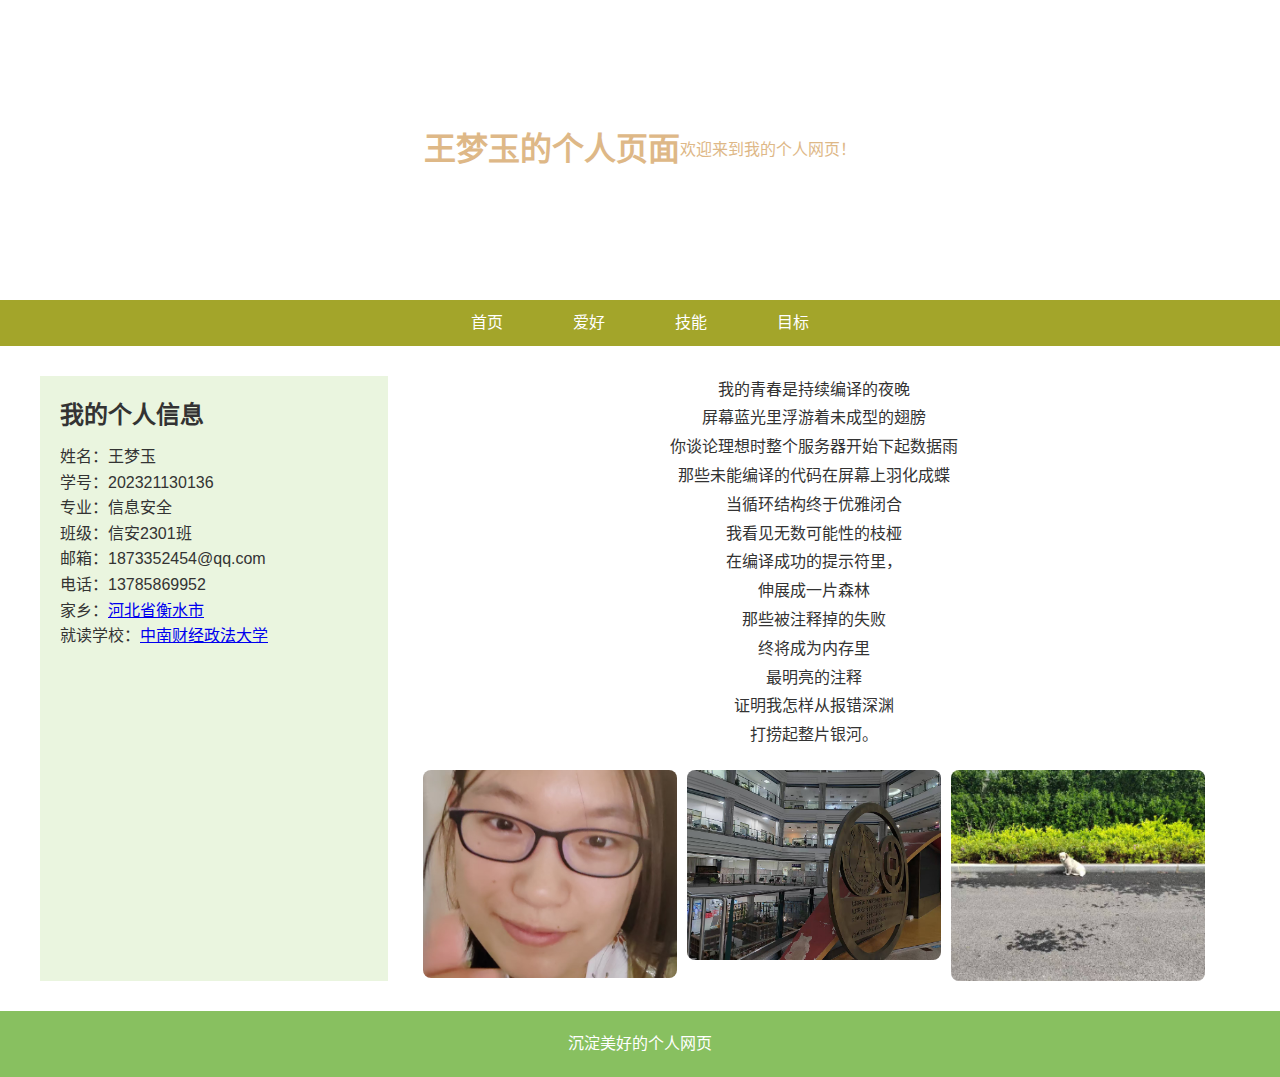
<file: index.html>
<!DOCTYPE html>
<html lang="zh-CN">

<head>
  <meta charset="UTF-8">
  <meta name="viewport" content="width=device-width, initial-scale=1.0">
  <!-- 引入外部样式文件 -->
  <link rel="stylesheet" href="style.css"> 
  <title>个人页面</title>
</head>

<body>
  <!-- 头部背景及标题区域 -->
  <header class="header">
      <h1>王梦玉的个人页面</h1>
      <p>欢迎来到我的个人网页！</p>
    </div>
  </header>

  <!-- 导航栏 -->
  <nav class="nav">
    <ul>
      <li><a href=index.html>首页</a></li>
      <li><a href=爱好.html>爱好</a></li>
      <li><a href=技能.html>技能</a></li>
      <li><a href=目标.html>目标</a></li>
    </ul>
  </nav>

  <!-- 主体内容容器 -->
  <main class="main-container">
    <!-- 个人信息侧栏 -->
    <aside class="sidebar">
      <h2>我的个人信息</h2>
      <p>姓名：王梦玉</p >
      <p>学号：202321130136</p >
      <p>专业：信息安全</p >
      <p>班级：信安2301班</p >
      <p>邮箱：1873352454@qq.com</p >
      <p>电话：13785869952</p >
      <p>家乡：<a href="https://www.hengshui.gov.cn/">河北省衡水市</a></p >
      <p>就读学校：<a href="https://www.zuel.edu.cn/">中南财经政法大学</a></p >
    </aside>

    <!-- 主要展示区域 -->
    <section class="main-section">
      <div class="poem">
        <p>我的青春是持续编译的夜晚<br>
          屏幕蓝光里浮游着未成型的翅膀<br>
          你谈论理想时整个服务器开始下起数据雨<br>
          那些未能编译的代码在屏幕上羽化成蝶</p >
        <p>当循环结构终于优雅闭合<br>
          我看见无数可能性的枝桠<br>
          在编译成功的提示符里，<br>
          伸展成一片森林</p >
        <p>那些被注释掉的失败<br>
          终将成为内存里<br>
          最明亮的注释<br>
          证明我怎样从报错深渊<br>
          打捞起整片银河。</p >
      </div>
      <div class="img-grid">
        <img src="pic1.jpg" alt="图片1">
        <img src="pic2.jpg" alt="图片2">
        <img src="pic3.jpg" alt="图片3">
      </div>
    </section>
  </main>

  <!-- 页脚 -->
  <footer class="footer">
    <p>沉淀美好的个人网页</p >
  </footer>
</body>

</html>
</file>
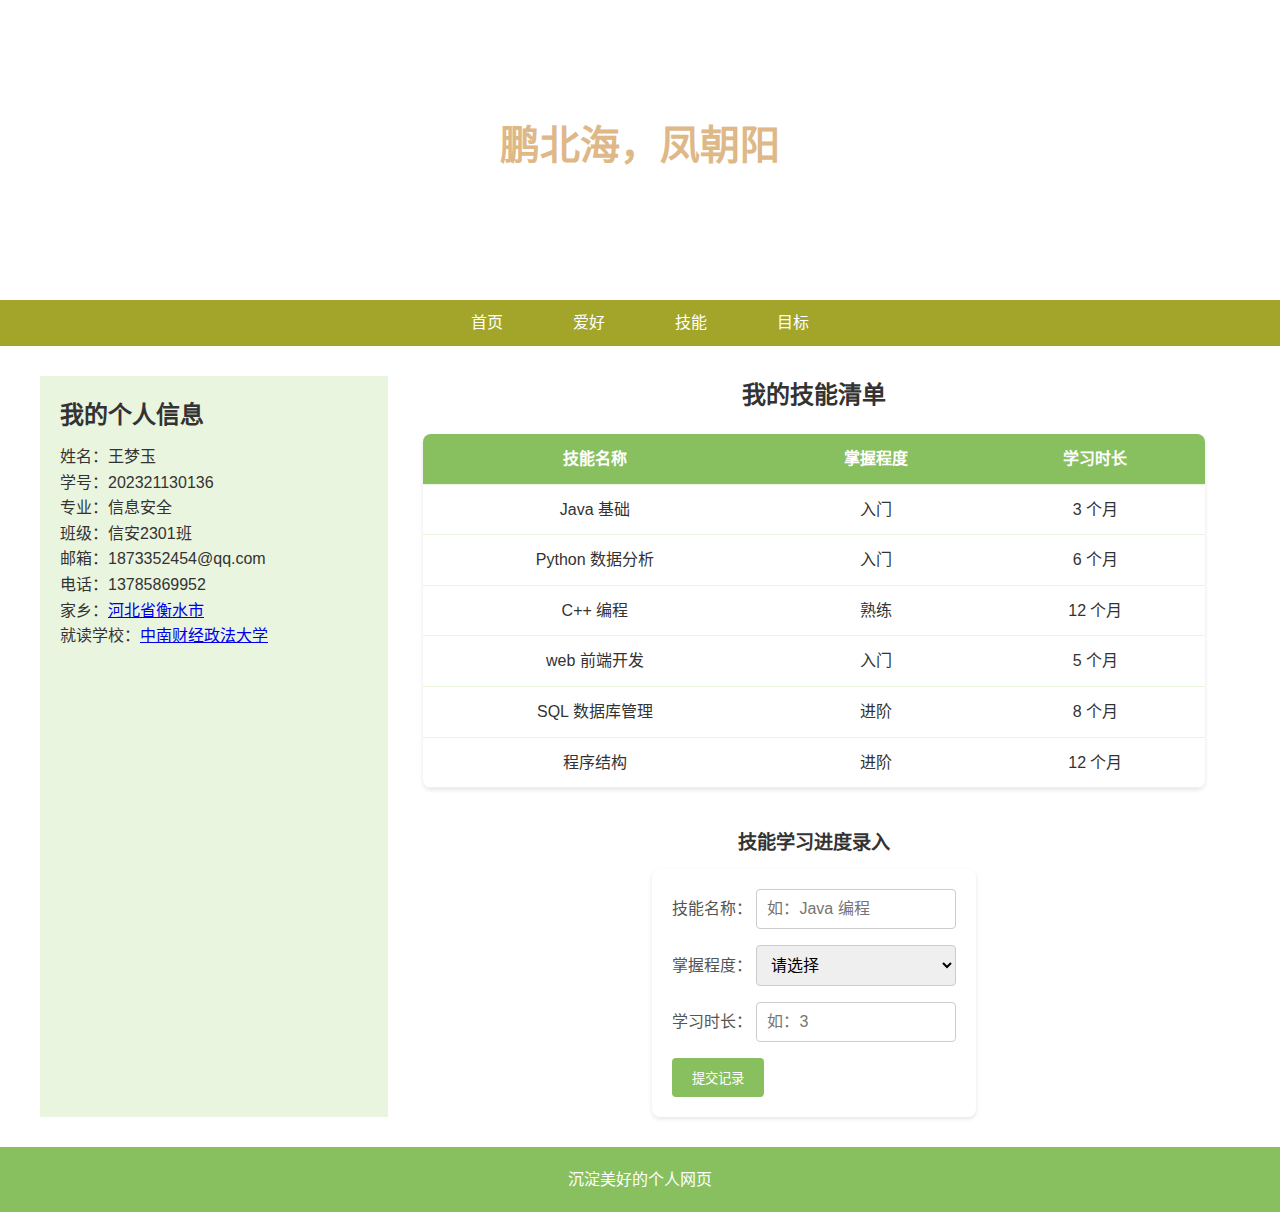
<file: 技能.html>
<!DOCTYPE html>
<html lang="zh-CN">
<head>
  <meta charset="UTF-8">
  <meta name="viewport" content="width=device-width, initial-scale=1.0">
  <!-- 引入基础样式 -->
  <link rel="stylesheet" href="style.css"> 
  <!-- 引入技能页面专属样式 -->
  <link rel="stylesheet" href="skills-style.css"> 
  <title>我的技能</title>
</head>
<body>
  <!-- 头部区域（复用基础样式） -->
  <header class="header">
    <div class="header-content">
      <h1>鹏北海，凤朝阳</h1>
    </div>
  </header>

  <!-- 导航栏 -->
  <nav class="nav">
    <ul>
      <li><a href=index.html>首页</a></li>
      <li><a href=爱好.html>爱好</a></li>
      <li><a href=技能.html>技能</a></li>
      <li><a href=目标.html>目标</a></li>
    </ul>
  </nav>

  <!-- 主体容器 -->
  <main class="main-container">
    <!-- 侧边栏 -->
    <aside class="sidebar">
      <h2>我的个人信息</h2>
      <p>姓名：王梦玉</p >
      <p>学号：202321130136</p >
      <p>专业：信息安全</p >
      <p>班级：信安2301班</p >
      <p>邮箱：1873352454@qq.com</p >
      <p>电话：13785869952</p >
      <p>家乡：<a href="https://www.hengshui.gov.cn/">河北省衡水市</a></p >
      <p>就读学校：<a href="https://www.zuel.edu.cn/">中南财经政法大学</a></p >
    </aside>

    <!-- 主要内容区域：技能展示 -->
    <section class="main-section">
      <h2>我的技能清单</h2>
      <!-- 技能表格 -->
      <table class="skill-table">
        <thead>
          <tr>
            <th>技能名称</th>
            <th>掌握程度</th>
            <th>学习时长</th>
          </tr>
        </thead>
        <tbody>
          <tr>
            <td>Java 基础</td>
            <td>入门</td>
            <td>3 个月</td>
          </tr>
          <tr>
            <td>Python 数据分析</td>
            <td>入门</td>
            <td>6 个月</td>
          </tr>
          <tr>
            <td>C++ 编程</td>
            <td>熟练</td>
            <td>12 个月</td>
          </tr>
          <tr>
            <td>web 前端开发</td>
            <td>入门</td>
            <td>5 个月</td>
          </tr>
          <tr>
            <td>SQL 数据库管理</td>
            <td>进阶</td>
            <td>8 个月</td>
          </tr>
          <tr>
            <td>程序结构</td>
            <td>进阶</td>
            <td>12 个月</td>
          </tr>
        </tbody>
      </table>

      <h2 class="form-title">技能学习进度录入</h2>
      <!-- 技能录入表单 -->
      <form class="skill-form" action="#" method="post">
        <div class="form-group">
          <label for="skill-name">技能名称：</label>
          <input type="text" id="skill-name" name="skill-name" placeholder="如：Java 编程" required>
        </div>
        <div class="form-group">
          <label for="proficiency">掌握程度：</label>
          <select id="proficiency" name="proficiency" required>
            <option value="">请选择</option>
            <option value="入门">入门</option>
            <option value="进阶">进阶</option>
            <option value="熟练">熟练</option>
          </select>
        </div>
        <div class="form-group">
          <label for="study-hours">学习时长：</label>
          <input type="number" id="study-hours" name="study-hours" placeholder="如：3" min="1" required>
        </div>
        <button type="submit" class="submit-btn">提交记录</button>
      </form>
    </section>
  </main>

  <!-- 页脚 -->
  <footer class="footer">
    <p>沉淀美好的个人网页</p >
  </footer>
</body>
</html>
</file>
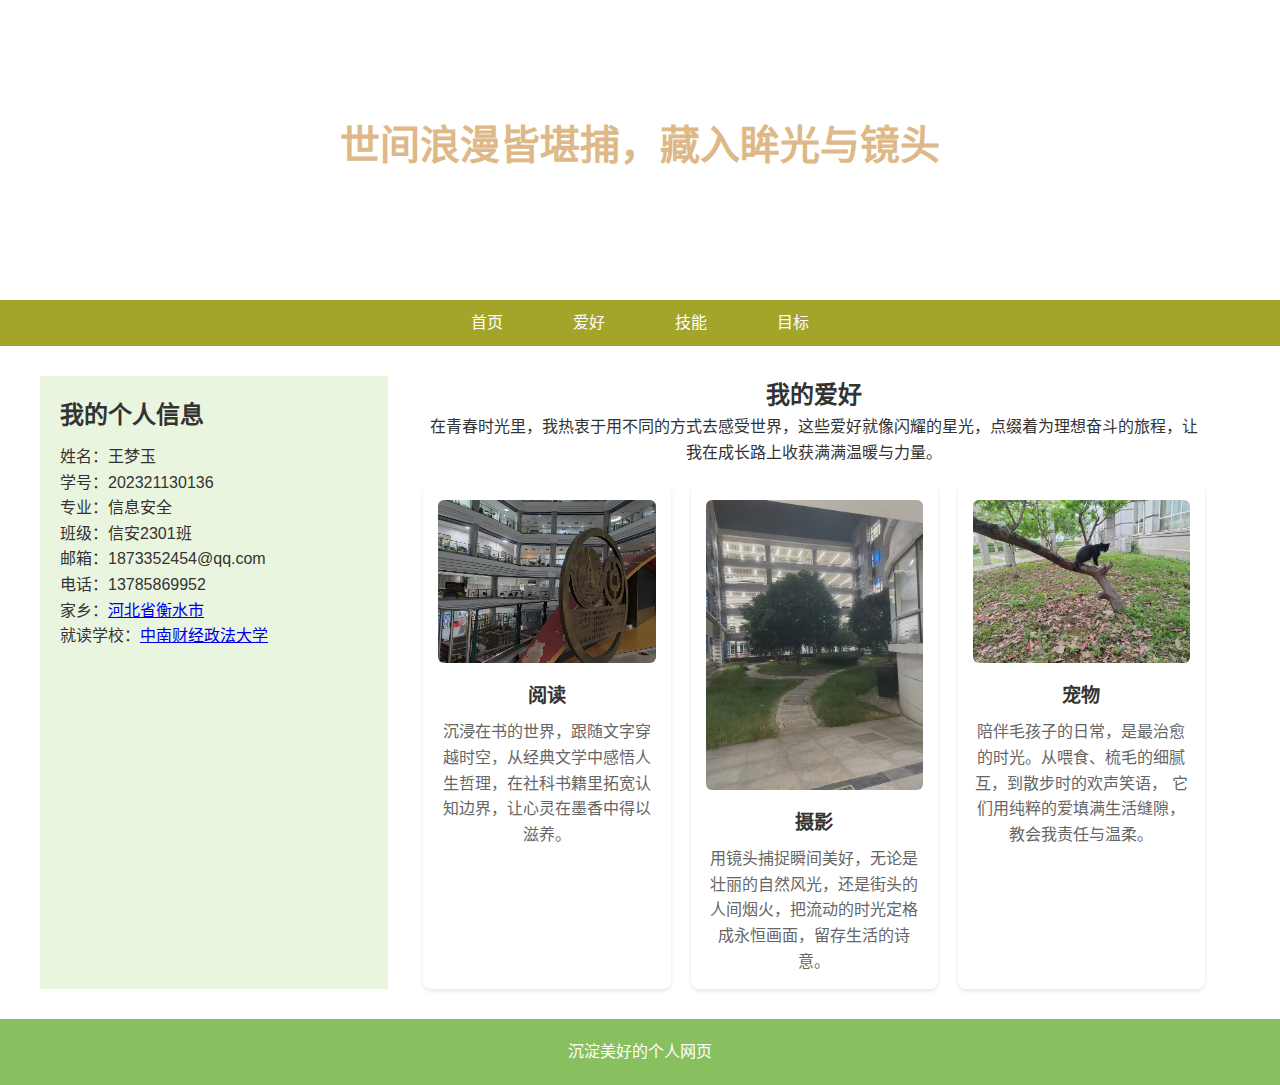
<file: 爱好.html>
<!DOCTYPE html>
<html lang="zh-CN">
<head>
  <meta charset="UTF-8">
  <meta name="viewport" content="width=device-width, initial-scale=1.0">
  <!-- 引入基础样式文件 -->
  <link rel="stylesheet" href="style.css"> 
  <!-- 引入新增的爱好页面专属样式 -->
  <link rel="stylesheet" href="hobby-style.css"> 
  <title>我的爱好</title>
</head>

<body>
  <!-- 头部背景及标题区域 -->
  <header class="header">
    <div class="header-content">
      <h1>世间浪漫皆堪捕，藏入眸光与镜头</h1>
    </div>
  </header>

  <!-- 导航栏，保持统一 -->
  <nav class="nav">
    <ul>
      <li><a href=index.html>首页</a></li>
      <li><a href=爱好.html>爱好</a></li>
      <li><a href=技能.html>技能</a></li>
      <li><a href=目标.html>目标</a></li>
    </ul>
  </nav>

  <!-- 主体内容容器 -->
  <main class="main-container">
    <!-- 侧边栏：可放个人信息等，保持和其他页面一致 -->
    <aside class="sidebar">
      <h2>我的个人信息</h2>
      <p>姓名：王梦玉</p >
      <p>学号：202321130136</p >
      <p>专业：信息安全</p >
      <p>班级：信安2301班</p >
      <p>邮箱：1873352454@qq.com</p >
      <p>电话：13785869952</p >
      <p>家乡：<a href="https://www.hengshui.gov.cn/">河北省衡水市</a></p >
      <p>就读学校：<a href="https://www.zuel.edu.cn/">中南财经政法大学</a></p >
    </aside>

    <!-- 主要内容区域：展示爱好 -->
    <section class="main-section">
      <h2>我的爱好</h2>
      <p>在青春时光里，我热衷于用不同的方式去感受世界，这些爱好就像闪耀的星光，点缀着为理想奋斗的旅程，让我在成长路上收获满满温暖与力量。</p >
      <!-- 爱好分类卡片 -->
      <div class="hobby-cards">
        <div class="hobby-card">
          <img src="hobby-reading.jpg" alt="阅读" class="hobby-img">
          <h3>阅读</h3>
          <p>沉浸在书的世界，跟随文字穿越时空，从经典文学中感悟人生哲理，在社科书籍里拓宽认知边界，让心灵在墨香中得以滋养。</p >
        </div>
        <div class="hobby-card">
          <img src="hobby-photo.jpg" alt="摄影" class="hobby-img">
          <h3>摄影</h3>
          <p>用镜头捕捉瞬间美好，无论是壮丽的自然风光，还是街头的人间烟火，把流动的时光定格成永恒画面，留存生活的诗意。</p >
        </div>
        <div class="hobby-card">
          <img src="hobby-pet.jpg" alt="宠物" class="hobby-img">
          <h3>宠物</h3>
          <p>陪伴毛孩子的日常，是最治愈的时光。从喂食、梳毛的细腻互，到散步时的欢声笑语， 它们用纯粹的爱填满生活缝隙，教会我责任与温柔。</p >
        </div>
      </div>
    </section>
  </main>

  <!-- 页脚，统一样式 -->
  <footer class="footer">
    <p>沉淀美好的个人网页</p >
  </footer>
</body>

</html>
</file>
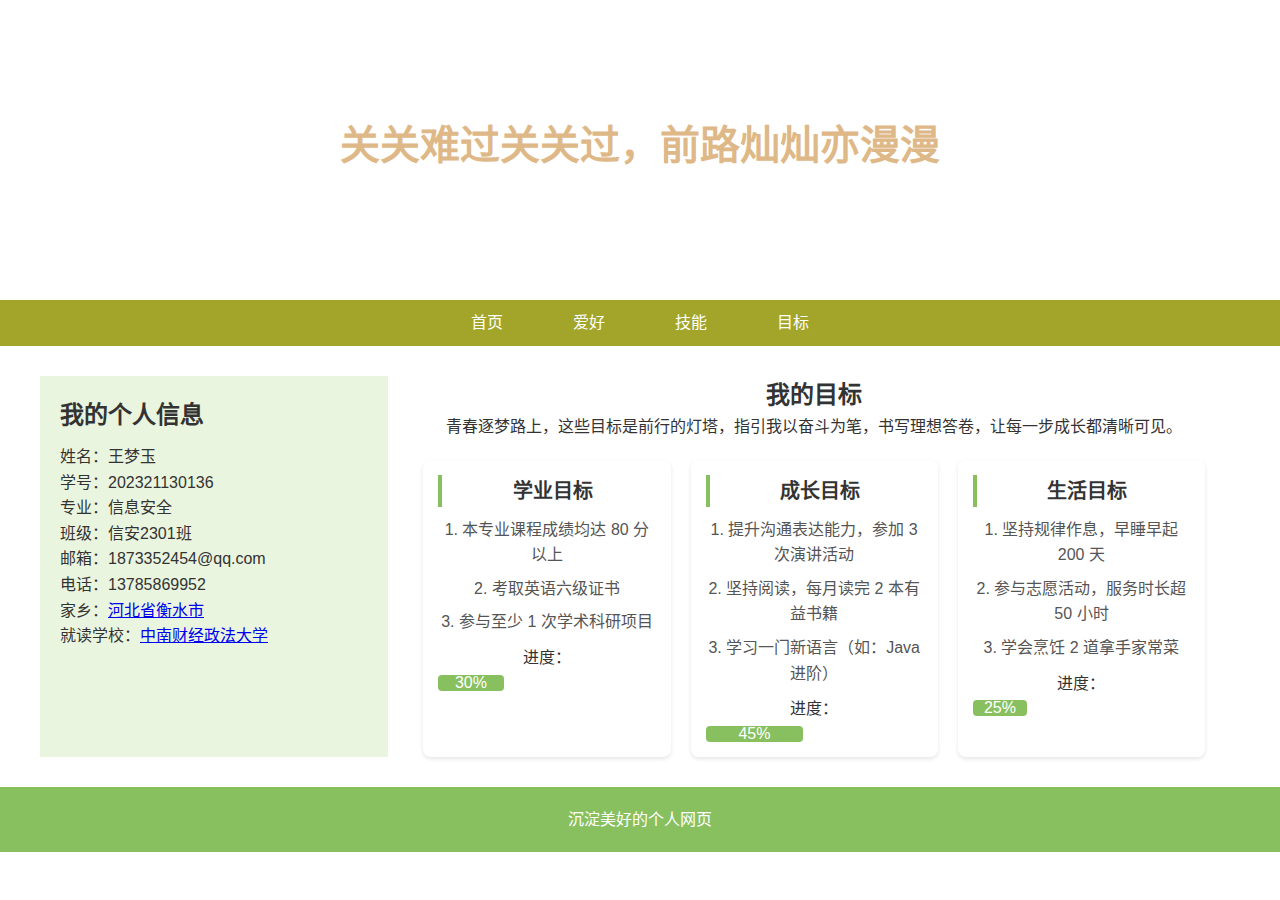
<file: 目标.html>
<!DOCTYPE html>
<html lang="zh-CN">

<head>
  <meta charset="UTF-8">
  <meta name="viewport" content="width=device-width, initial-scale=1.0">
  <!-- 引入基础样式文件 -->
  <link rel="stylesheet" href="style.css"> 
  <!-- 引入目标页面专属样式 -->
  <link rel="stylesheet" href="goals-style.css"> 
  <title>我的目标</title>
</head>

<body>
  <!-- 头部背景及标题区域，复用原有样式 -->
  <header class="header">
    <div class="header-content">
      <h1>关关难过关关过，前路灿灿亦漫漫</h1>
    </div>
  </header>

  <!-- 导航栏，保持统一并设置当前页高亮 -->
  <nav class="nav">
    <ul>
      <li><a href=index.html>首页</a></li>
      <li><a href=爱好.html>爱好</a></li>
      <li><a href=技能.html>技能</a></li>
      <li><a href=目标.html>目标</a></li>
    </ul>
  </nav>

  <!-- 主体内容容器 -->
  <main class="main-container">
    <!-- 侧边栏：可放个人信息等，保持和其他页面一致 -->
    <aside class="sidebar">
      <h2>我的个人信息</h2>
      <p>姓名：王梦玉</p >
      <p>学号：202321130136</p >
      <p>专业：信息安全</p >
      <p>班级：信安2301班</p >
      <p>邮箱：1873352454@qq.com</p >
      <p>电话：13785869952</p >
      <p>家乡：<a href="https://www.hengshui.gov.cn/">河北省衡水市</a></p >
      <p>就读学校：<a href="https://www.zuel.edu.cn/">中南财经政法大学</a></p >
    </aside>

    <!-- 主要内容区域：展示目标 -->
    <section class="main-section">
      <h2>我的目标</h2>
      <p>青春逐梦路上，这些目标是前行的灯塔，指引我以奋斗为笔，书写理想答卷，让每一步成长都清晰可见。</p >
      <!-- 目标卡片列表 -->
      <div class="goals-cards">
        <div class="goal-card">
          <h3>学业目标</h3>
          <div class="goal-desc">
            <p>1. 本专业课程成绩均达 80 分以上</p >
            <p>2. 考取英语六级证书</p >
            <p>3. 参与至少 1 次学术科研项目</p >
          </div>
          <div class="progress">
            <span>进度：</span>
            <div class="progress-bar" style="width: 30%;">30%</div>
          </div>
        </div>
        <div class="goal-card">
          <h3>成长目标</h3>
          <div class="goal-desc">
            <p>1. 提升沟通表达能力，参加 3 次演讲活动</p >
            <p>2. 坚持阅读，每月读完 2 本有益书籍</p >
            <p>3. 学习一门新语言（如：Java 进阶）</p >
          </div>
          <div class="progress">
            <span>进度：</span>
            <div class="progress-bar" style="width: 45%;">45%</div>
          </div>
        </div>
        <div class="goal-card">
          <h3>生活目标</h3>
          <div class="goal-desc">
            <p>1. 坚持规律作息，早睡早起 200 天</p >
            <p>2. 参与志愿活动，服务时长超 50 小时</p >
            <p>3. 学会烹饪 2 道拿手家常菜</p >
          </div>
          <div class="progress">
            <span>进度：</span>
            <div class="progress-bar" style="width: 25%;">25%</div>
          </div>
        </div>
      </div>
    </section>
  </main>

  <!-- 页脚，统一样式 -->
  <footer class="footer">
    <p>沉淀美好的个人网页</p >
  </footer>
</body>

</html>
</file>
<file: style.css>
/* 全局样式重置及基础设置 */
* {
    margin: 0;
    padding: 0;
    box-sizing: border-box;
  }
  
  body {
    font-family: "微软雅黑", sans-serif;
    line-height: 1.6;
    color: #333;
  }
  
  /* 头部样式 */
  .header {
    width: 100%;
    height: 300px;
    display: flex;
    justify-content: center;
    align-items: center;
    text-align: center;
    color: burlywood;
  }
  
  .header-content h1 {
    font-size: 2.5rem;
    margin-bottom: 10px;
  }
  
  .header-content p {
    font-size: 1.2rem;
  }
  
  /* 导航栏样式 */
  .nav {
    background-color: rgb(163, 165, 42); 

  }
  
  .nav ul {
    list-style: none;
    display: flex;
    justify-content: center;
  }
  
  .nav li {
    margin: 0 15px;
  }
  
  .nav a {
    display: block;
    padding: 10px 20px;
    color: #fff;
    text-decoration: none;
    transition: background-color 0.3s ease;
  }
  
  .nav a:hover {
    background-color: #669933; 
  }
  
  /* 主体容器布局 */
  .main-container {
    display: flex;
    max-width: 1200px;
    margin: 20px auto;
    padding: 0 20px;
    margin-left: 30px;
    padding: 10px;
    

  }
  
  /* 侧边栏样式 */
  .sidebar {
    width: 30%;
    background-color: #eaf5df; 
    padding: 20px;
    margin-right: 20px;

  }
  
  .sidebar h2 {
    margin-bottom: 10px;
    color: #333;
  }
  
  /* 主要内容区域样式 */
  .main-section {
    width: 70%;
    text-align: center;
    max-width: 1200px;
    padding: 0 15px;
    margin:0 auto;
    float: right;
  }
  
  .main-img {
    width: 100%;
    height: auto;
    margin-bottom: 20px;
    border-radius: 8px;
  }
  
  .poem {
    margin-bottom: 20px;
    line-height: 1.8;
  }
  
  .img-grid {
    display: grid;
    grid-template-columns: repeat(3, 1fr);
    gap: 10px;
  }
  
  .img-grid img {
    width: 100%;
    height: auto;
    border-radius: 8px;
  }
  /* 当前激活的导航链接样式 */
  .nav a.active {
    background-color:rgb(157, 255, 0);
  }
  /* 页脚样式 */
  .footer {
    text-align: center;
    padding: 20px;
    background-color: #88c060; 
    color: #fff;
  }
</file>
<file: skills-style.css>
/* 技能表格样式 */
.skill-table {
  width: 100%;
  border-collapse: collapse;
  margin: 20px 0;
  background-color: #fff;
  border-radius: 8px;
  overflow: hidden;
  box-shadow: 0 2px 4px rgba(0, 0, 0, 0.1);
}

.skill-table th,
.skill-table td {
  padding: 12px 16px;
  text-align: center; 
  border-bottom: 1px solid #eaf5df;
}

.skill-table th {
  background-color: #88c060;
  color: #fff;
}

.skill-table tbody tr:hover {
  background-color: #f8fdf3;
}

/* 表单样式 */
.form-title {
  margin-top: 40px;
  margin-bottom: 10px;
  font-size: 1.2rem;
  color: #333;
}

.skill-form {
  display: inline-block; 
  text-align: left; 
  background-color: #fff;
  padding: 20px;
  border-radius: 8px;
  box-shadow: 0 2px 4px rgba(0, 0, 0, 0.1);
}

.skill-form .form-group {
  margin-bottom: 16px;
}

.skill-form label {
  display: inline-block;
  width: 80px; 
  margin-bottom: 6px;
  color: #555;
}

.skill-form input,
.skill-form select {
  padding: 10px;
  border: 1px solid #ccc;
  border-radius: 4px;
  font-size: 1rem;
  width: 200px;
}

.submit-btn {
  background-color: #88c060;
  color: #fff;
  padding: 10px 20px;
  border: none;
  border-radius: 4px;
  cursor: pointer;
  transition: background-color 0.3s ease;
}

.submit-btn:hover {
  background-color: #669933;
}
</file>
<file: hobby-style.css>
/* 爱好卡片容器布局 */
.hobby-cards {
    display: flex;
    flex-wrap: wrap;
    gap: 20px;
    margin-top: 20px;
  }
  
  /* 单个爱好卡片样式 */
  .hobby-card {
    flex: 1 1 calc(33.33% - 20px);
    background-color: #fff;
    border-radius: 8px;
    box-shadow: 0 2px 4px rgba(0, 0, 0, 0.1);
    padding: 15px;
    transition: transform 0.3s ease;
  }
  
  .hobby-card:hover {
    transform: translateY(-5px);
  }
  
  /* 爱好卡片内图片样式 */
  .hobby-img {
    width: 100%;
    height: auto;
    border-radius: 6px;
    margin-bottom: 10px;
  }
  
  .hobby-card h3 {
    margin-bottom: 8px;
    color: #333;
    font-size: 1.2rem;
  }
  
  .hobby-card p {
    line-height: 1.6;
    color: #666;
  }
</file>
<file: goals-style.css>
/* 目标卡片容器布局 */
.goals-cards {
    display: flex;
    flex-wrap: wrap;
    gap: 20px;
    margin-top: 20px;
  }
  
  /* 单个目标卡片样式 */
  .goal-card {
    flex: 1 1 calc(33.33% - 20px);
    background-color: #fff;
    border-radius: 8px;
    box-shadow: 0 2px 4px rgba(0, 0, 0, 0.1);
    padding: 15px;
    transition: transform 0.3s ease;
  }
  
  .goal-card:hover {
    transform: translateY(-5px);
  }
  
  .goal-card h3 {
    margin-bottom: 10px;
    color: #333;
    font-size: 1.25rem;
    border-left: 4px solid #88c060; 
    padding-left: 8px;
  }
  
  .goal-desc p {
    margin-bottom: 8px;
    line-height: 1.6;
    color: #555;
  }
  
  /* 进度条样式 */
  .progress {
    margin-top: 10px;
  }
  
  .progress-bar {
    height: 16px;
    background-color: #88c060;
    color: #fff;
    text-align: center;
    line-height: 16px;
    border-radius: 4px;
    margin-top: 4px;
  }
</file>
